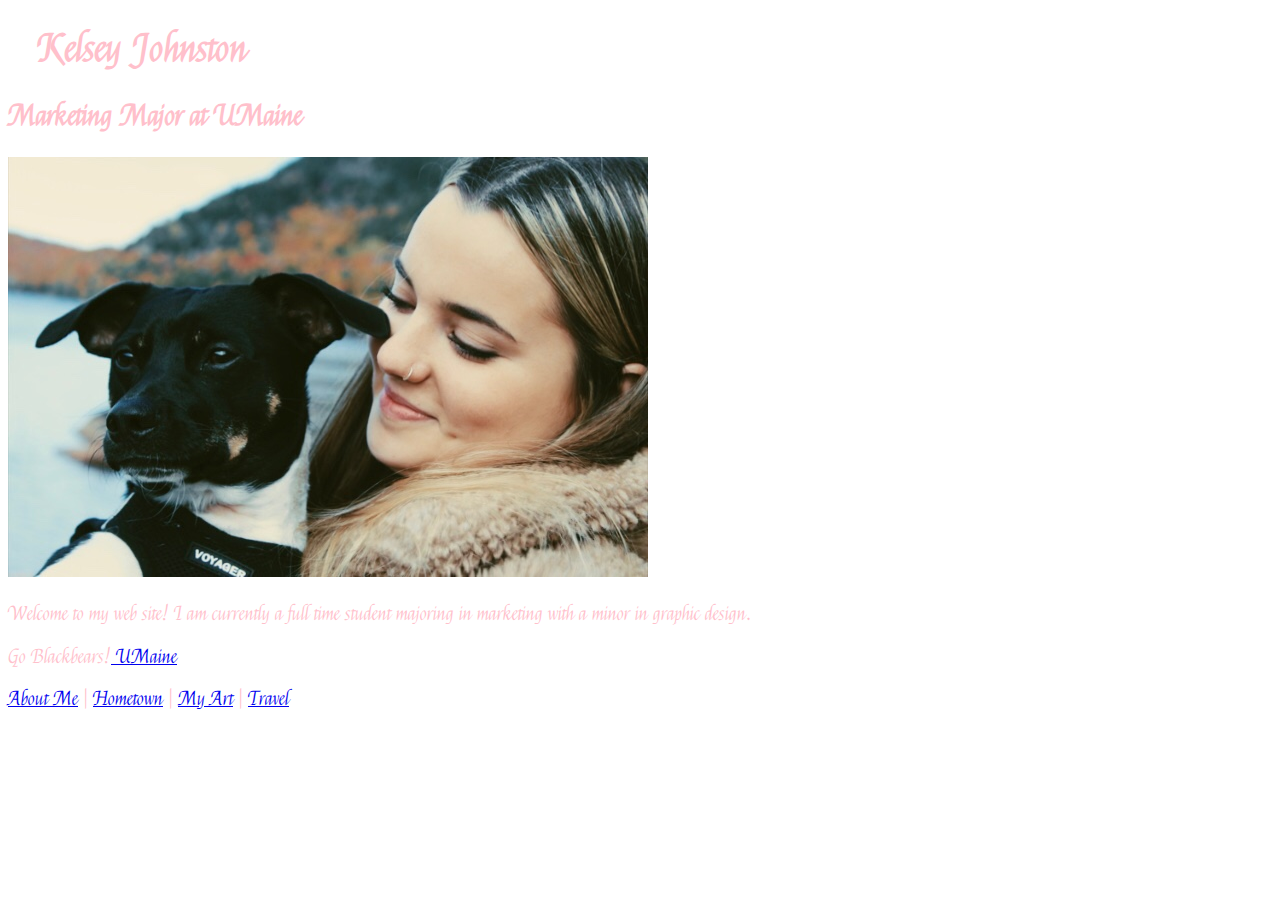
<file: index.html>
<!DOCTYPE html>

<html>

    <head>
        <title>Kelsey Johnston</title>
        <link href="style.css" rel="stylesheet">    
            <link href="https://fonts.googleapis.com/css?family=Felipa" rel="stylesheet">
    </head>


    <body>
   	  <h1 style="color: pink;margin-left:30px;">  Kelsey Johnston </H1>
		<H2> Marketing Major at UMaine </H2>

		<P><IMG SRC="portrait.jpg"> </P>

		<P> Welcome to my web site!  I am currently a full time student majoring in marketing with a minor in graphic design. </P>

		<P> Go Blackbears!<A HREF="https://umaine.edu/"> UMaine </A> </P>
<A HREF="aboutme.html"> About Me</A> | <A HREF="yorkmaine.html"> Hometown</A> | <A HREF="highschool portfolio.html"> My Art</A> | <A HREF="travel.html"> Travel</A>
      

    </body>

</html>
</file>
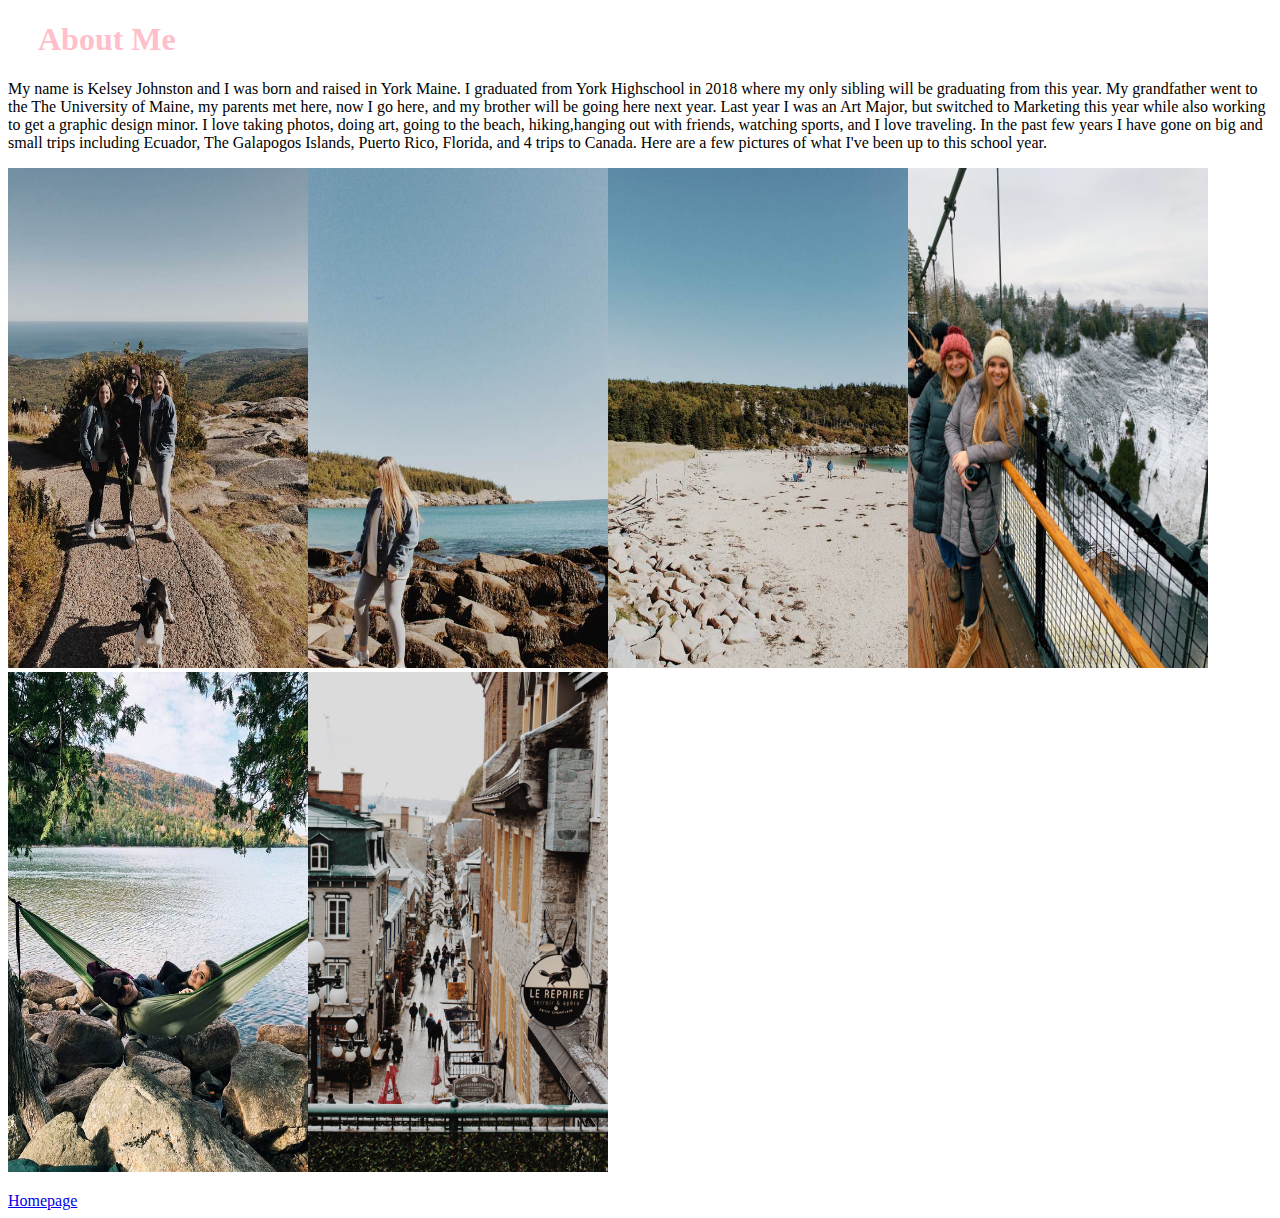
<file: aboutme.html>
<!DOCTYPE html>

<html>

    <head>
        <title>About Me</title>
                 <link href="style.css" rel="style"> 
                 <link href="https://fonts.googleapis.com/css?family=Felipa" rel="stylesheet">   

    </head>

    <body>
   	  <h1 style="color: pink;margin-left:30px;">  About Me </H1>

    <body>

    	<P> My name is Kelsey Johnston and I was born and raised in York Maine. I graduated from York Highschool in 2018 where my only sibling will be graduating from this year. My grandfather went to the The University of Maine, my parents met here, now I go here, and my brother will be going here next year. Last year I was an Art Major, but switched to Marketing this year while also working to get a graphic design minor.  I love taking photos, doing art, going to the beach, hiking,hanging out with friends, watching sports, and I love traveling. In the past few years I have gone on big and small trips including Ecuador, The Galapogos Islands, Puerto Rico, Florida, and 4 trips to Canada. Here are a few pictures of what I've been up to this school year. </P>
    	<P> 
    		<IMG SRC="y1.jpg"style="width: 300px;height: 500px"><IMG SRC="y2.jpg"style="width: 300px;height: 500px"><IMG SRC="y3.jpg"style="width: 300px;height: 500px"><IMG SRC="y4.jpg"style="width: 300px;height: 500px"><IMG SRC="y5.jpg"style="width: 300px;height: 500px"><IMG SRC="y6.jpg"style="width: 300px;height: 500px"></P>
     <A HREF="index.html"> Homepage</A>

    </body>

</html>
</file>
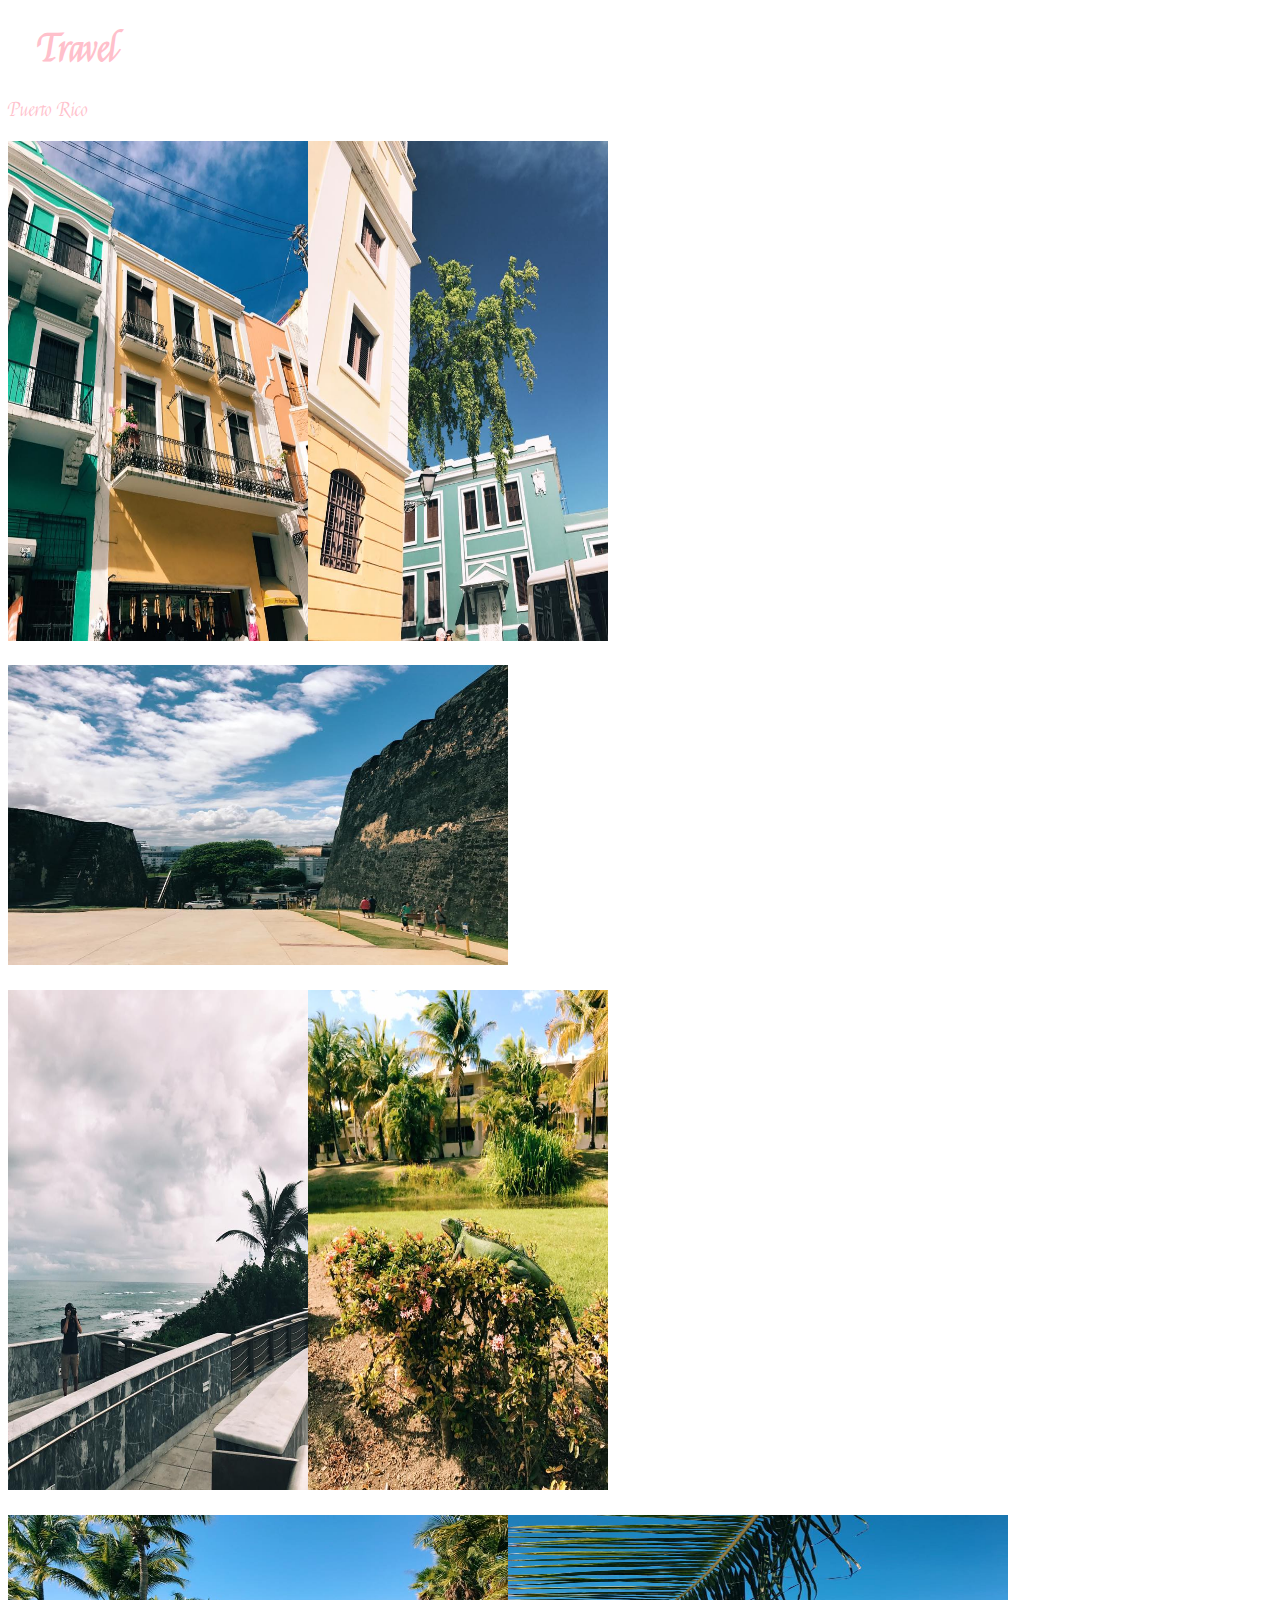
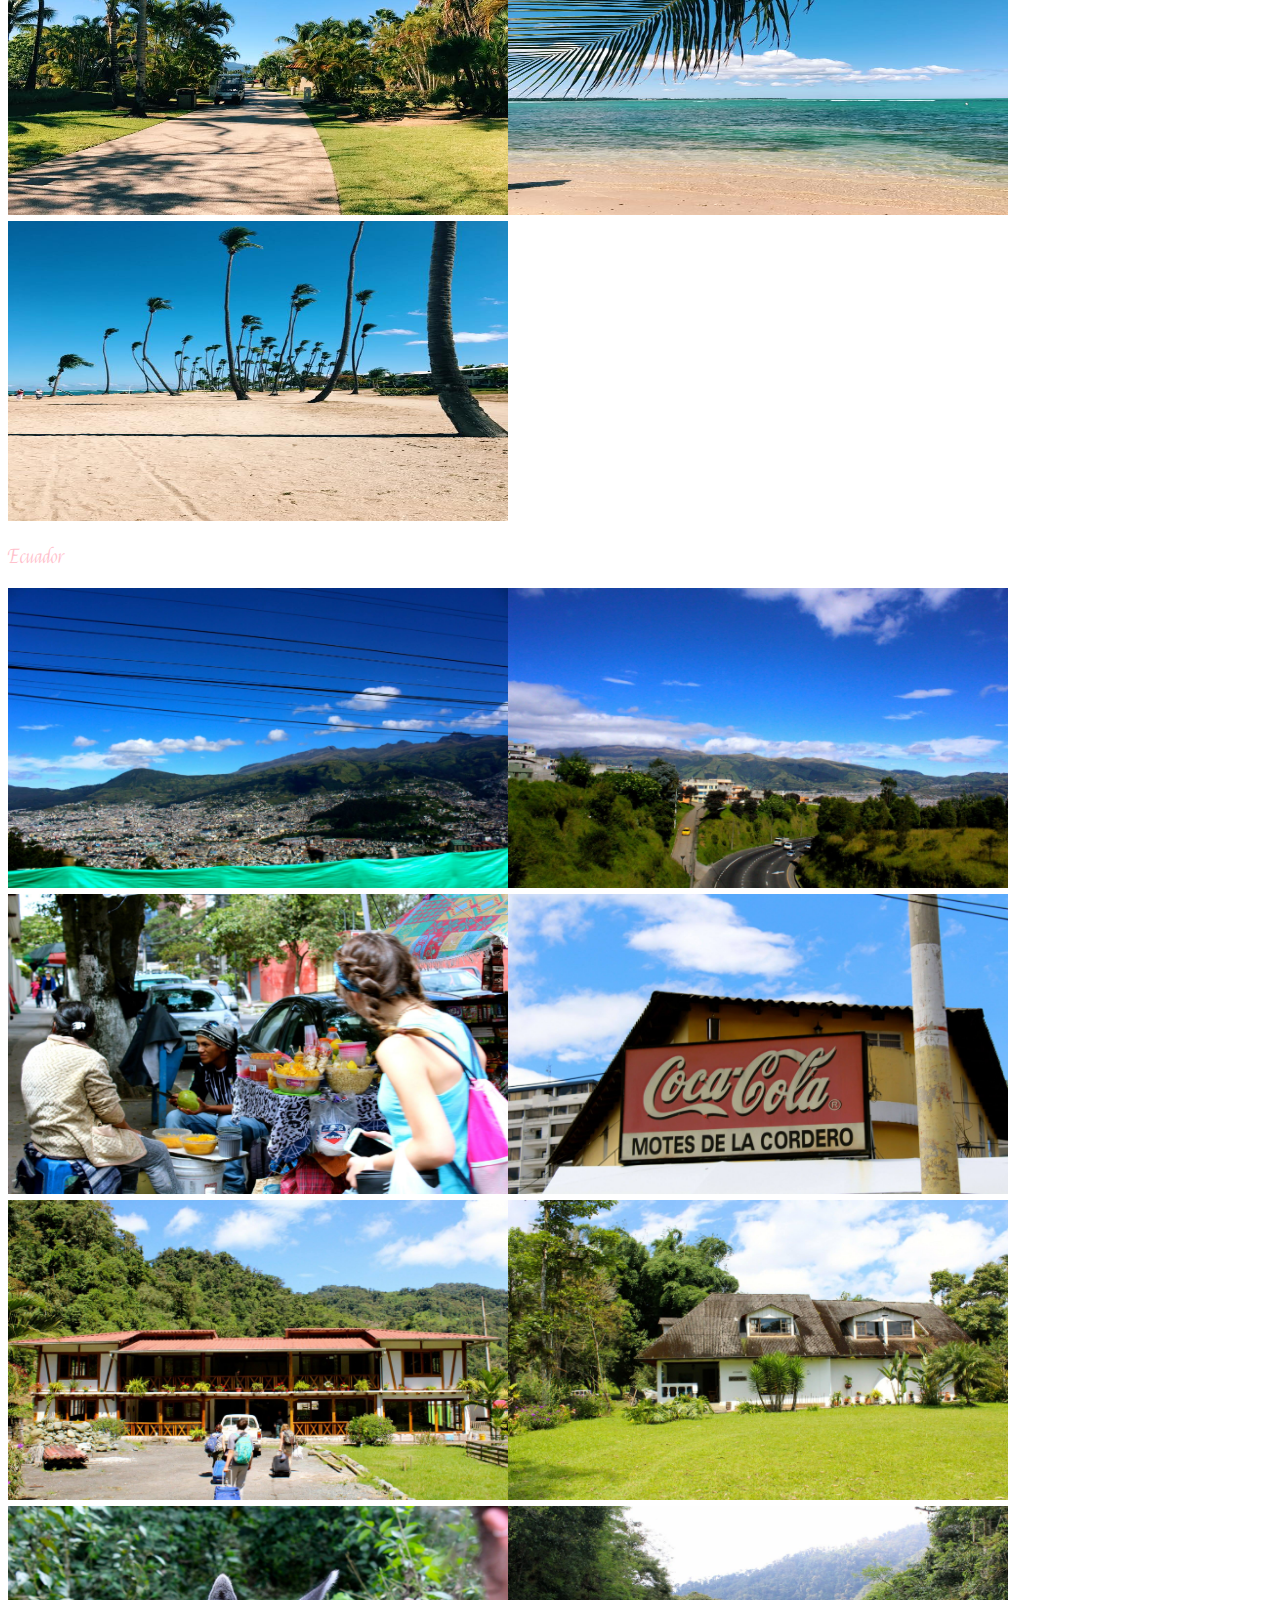
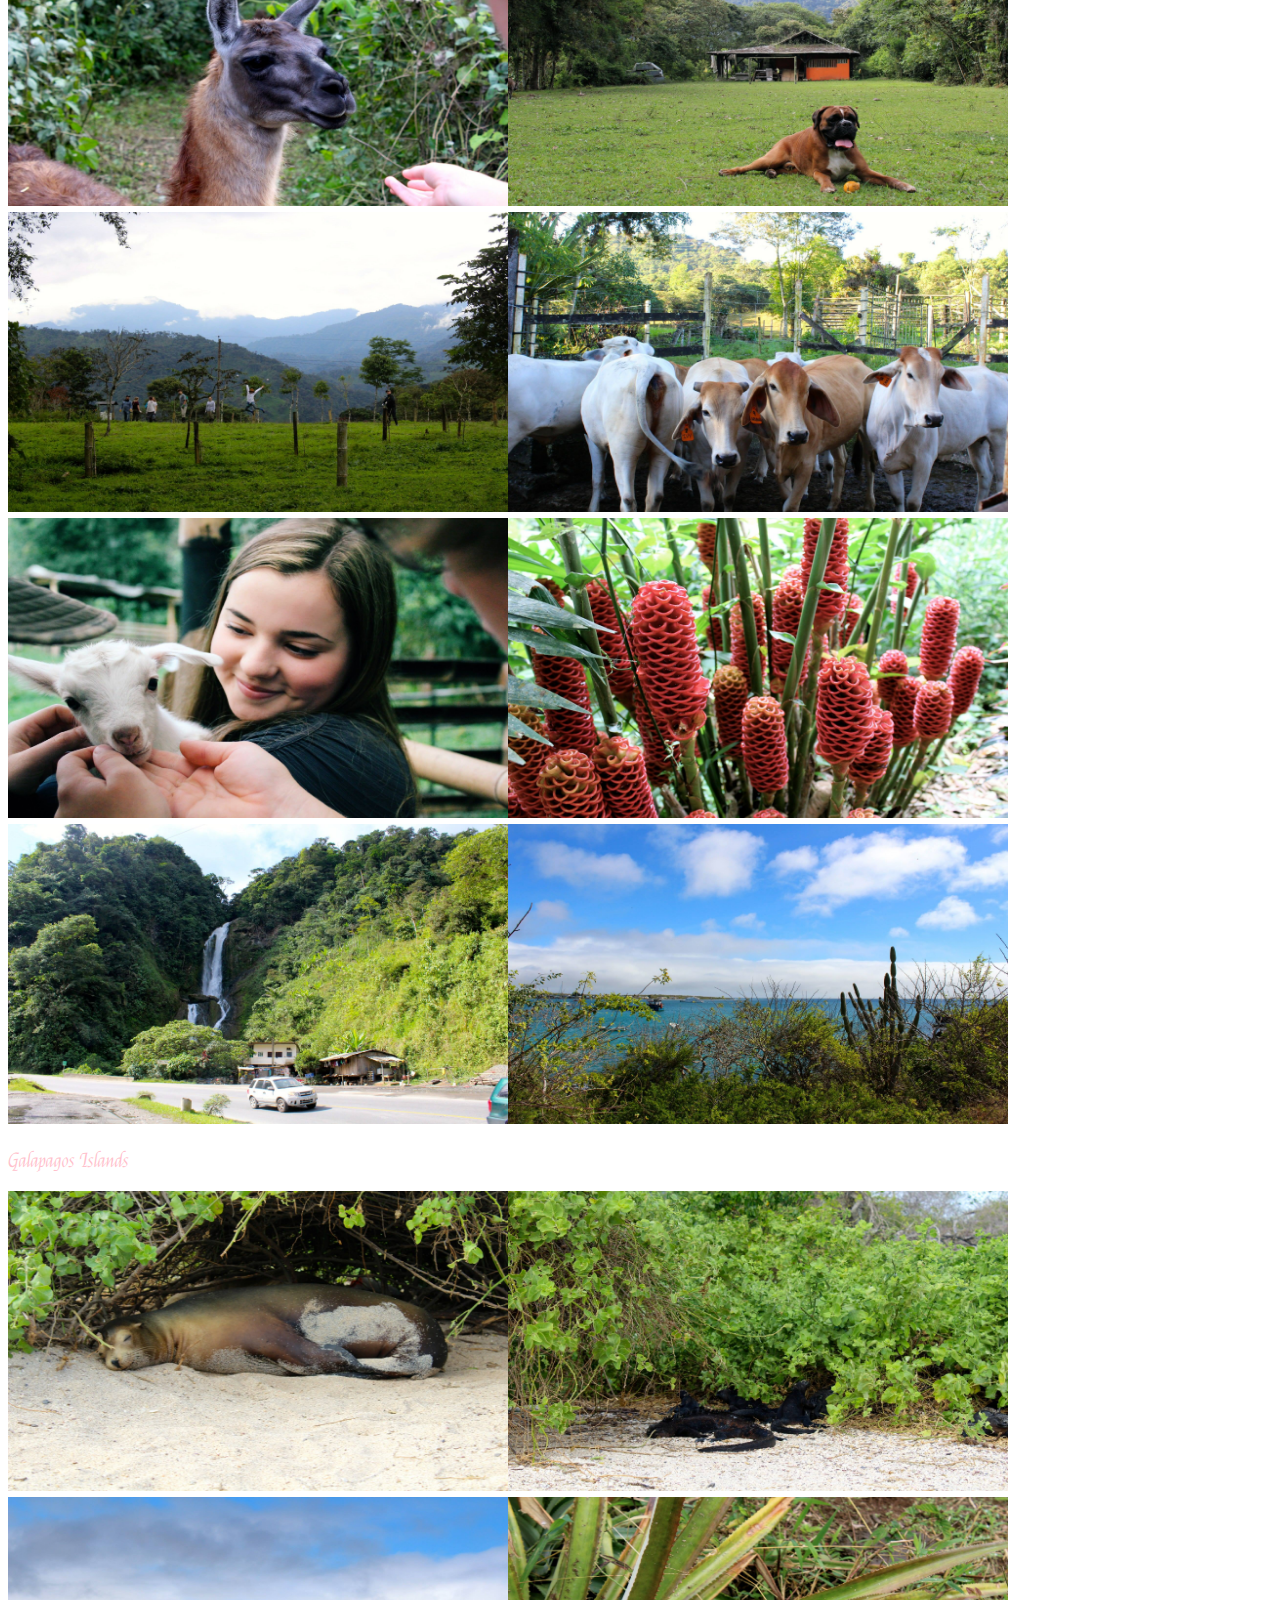
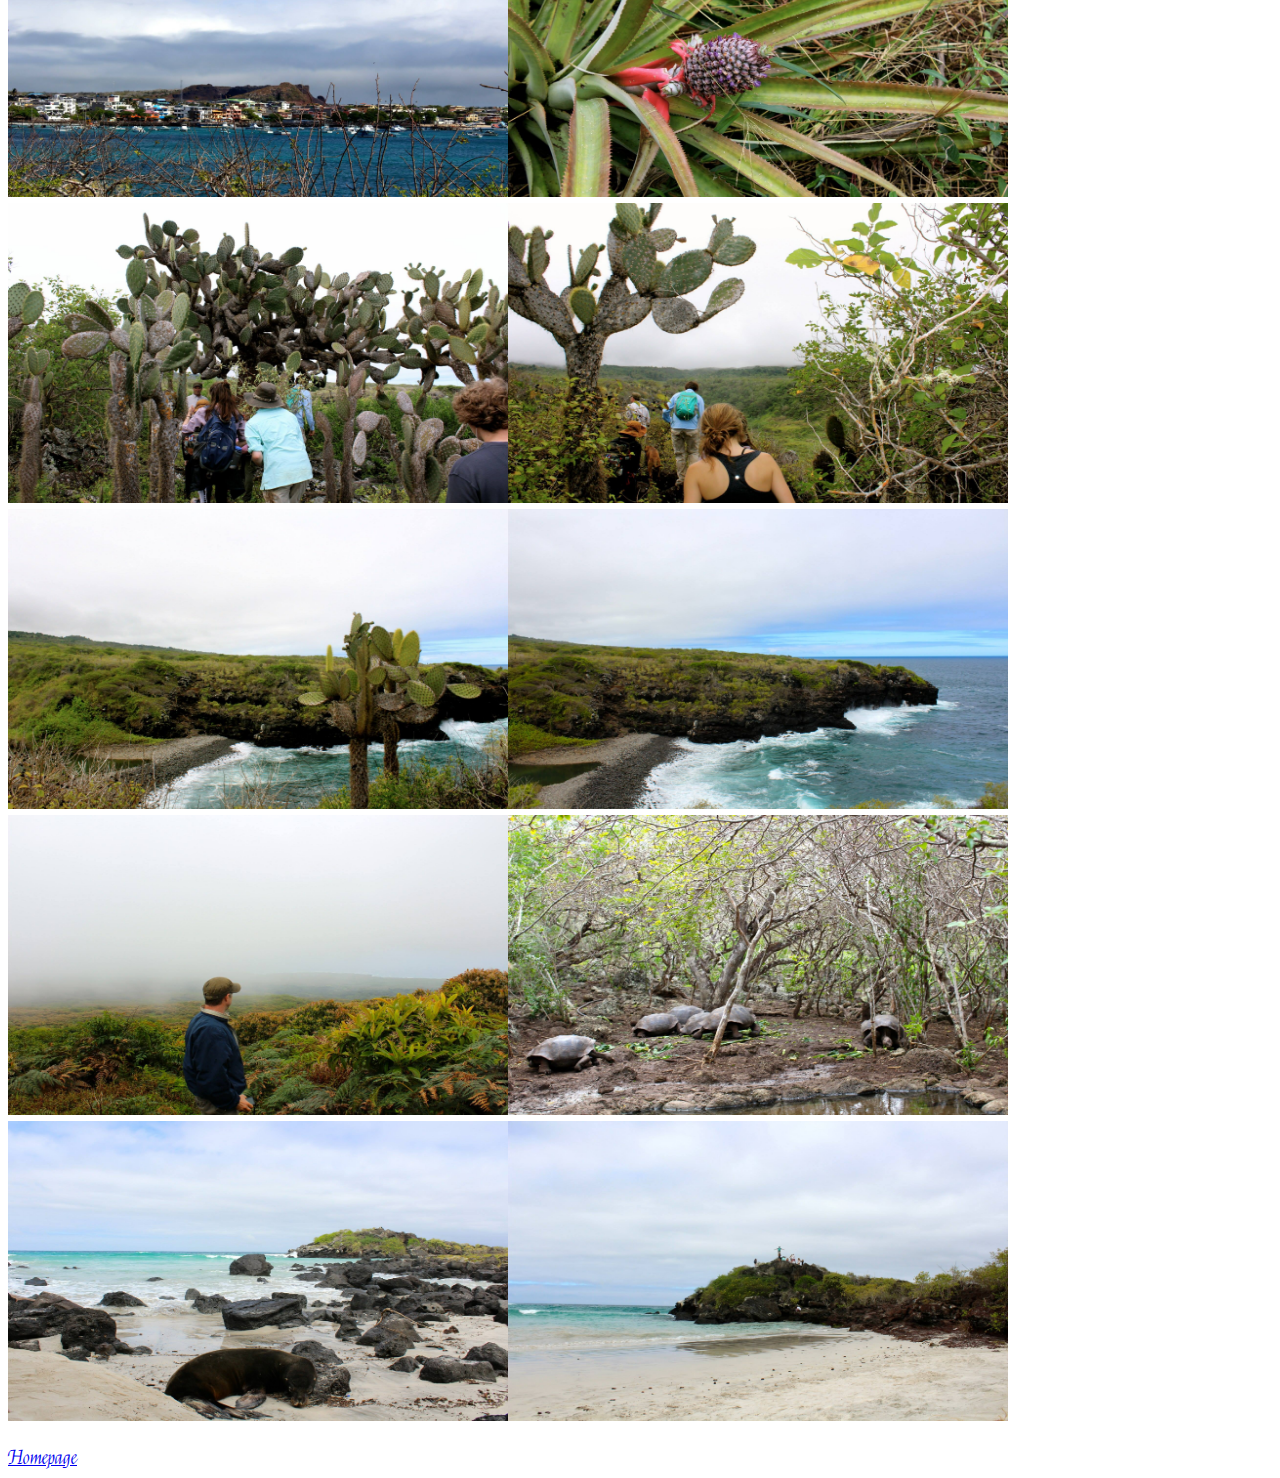
<file: travel.html>
<!DOCTYPE html>

<html>
 <head>
        <title>Travel</title>
            <link href="style.css" rel="stylesheet">    
            <link href="https://fonts.googleapis.com/css?family=Felipa" rel="stylesheet">
    </head>

    <body>
      <h1 style="color: pink;margin-left:30px;">  Travel </H1>
        Puerto Rico

       <P> <IMG SRC="p1.jpg"style="width: 300px;height: 500px"><IMG SRC="p2.jpg"style="width: 300px;height: 500px"></P>
       <P> <IMG SRC="p3.jpg"style="width: 500px;height: 300px"></P>

        <P><IMG SRC="p4.jpg"style="width: 300px;height: 500px"><IMG SRC="p5.jpg"style="width: 300px;height: 500px"></P>
           <P> <IMG SRC="p6.jpg"style="width: 500px;height: 300px"><IMG SRC="p7.jpg"style="width: 500px;height: 300px"><IMG SRC="p8.jpg"style="width: 500px;height: 300px"> </P>
          <P> Ecuador</P>

           <IMG SRC="e1.jpg"style="width: 500px;height: 300px"><IMG SRC="e2.jpg"style="width: 500px;height: 300px"><IMG SRC="e3.jpg"style="width: 500px;height: 300px"><IMG SRC="e4.jpg"style="width: 500px;height: 300px"><IMG SRC="e5.jpg"style="width: 500px;height: 300px"><IMG SRC="e6.jpg"style="width: 500px;height: 300px"><IMG SRC="e7.jpg"style="width: 500px;height: 300px"><IMG SRC="e8.jpg"style="width: 500px;height: 300px"><IMG SRC="e9.jpg"style="width: 500px;height: 300px"><IMG SRC="e10.jpg"style="width: 500px;height: 300px"><IMG SRC="e11.jpg"style="width: 500px;height: 300px"><IMG SRC="e12.jpg"style="width: 500px;height: 300px"><IMG SRC="e13.jpg"style="width: 500px;height: 300px"><IMG SRC="e14.jpg"style="width: 500px;height: 300px"></P>

           <P> Galapagos Islands</P>
           <IMG SRC="g1.jpg"style="width: 500px;height: 300px"><IMG SRC="g2.jpg"style="width: 500px;height: 300px"><IMG SRC="g3.jpg"style="width: 500px;height: 300px"><IMG SRC="g4.jpg"style="width: 500px;height: 300px"><IMG SRC="g5.jpg"style="width: 500px;height: 300px"><IMG SRC="g6.jpg"style="width: 500px;height: 300px"><IMG SRC="g7.jpg"style="width: 500px;height: 300px"><IMG SRC="g8.jpg"style="width: 500px;height: 300px"><IMG SRC="g9.jpg"style="width: 500px;height: 300px"><IMG SRC="g10.jpg"style="width: 500px;height: 300px"><IMG SRC="g11.jpg"style="width: 500px;height: 300px"><IMG SRC="g12.jpg"style="width: 500px;height: 300px"></P>


	<A HREF="index.html"> Homepage</A>

    </body>

</html>
</file>
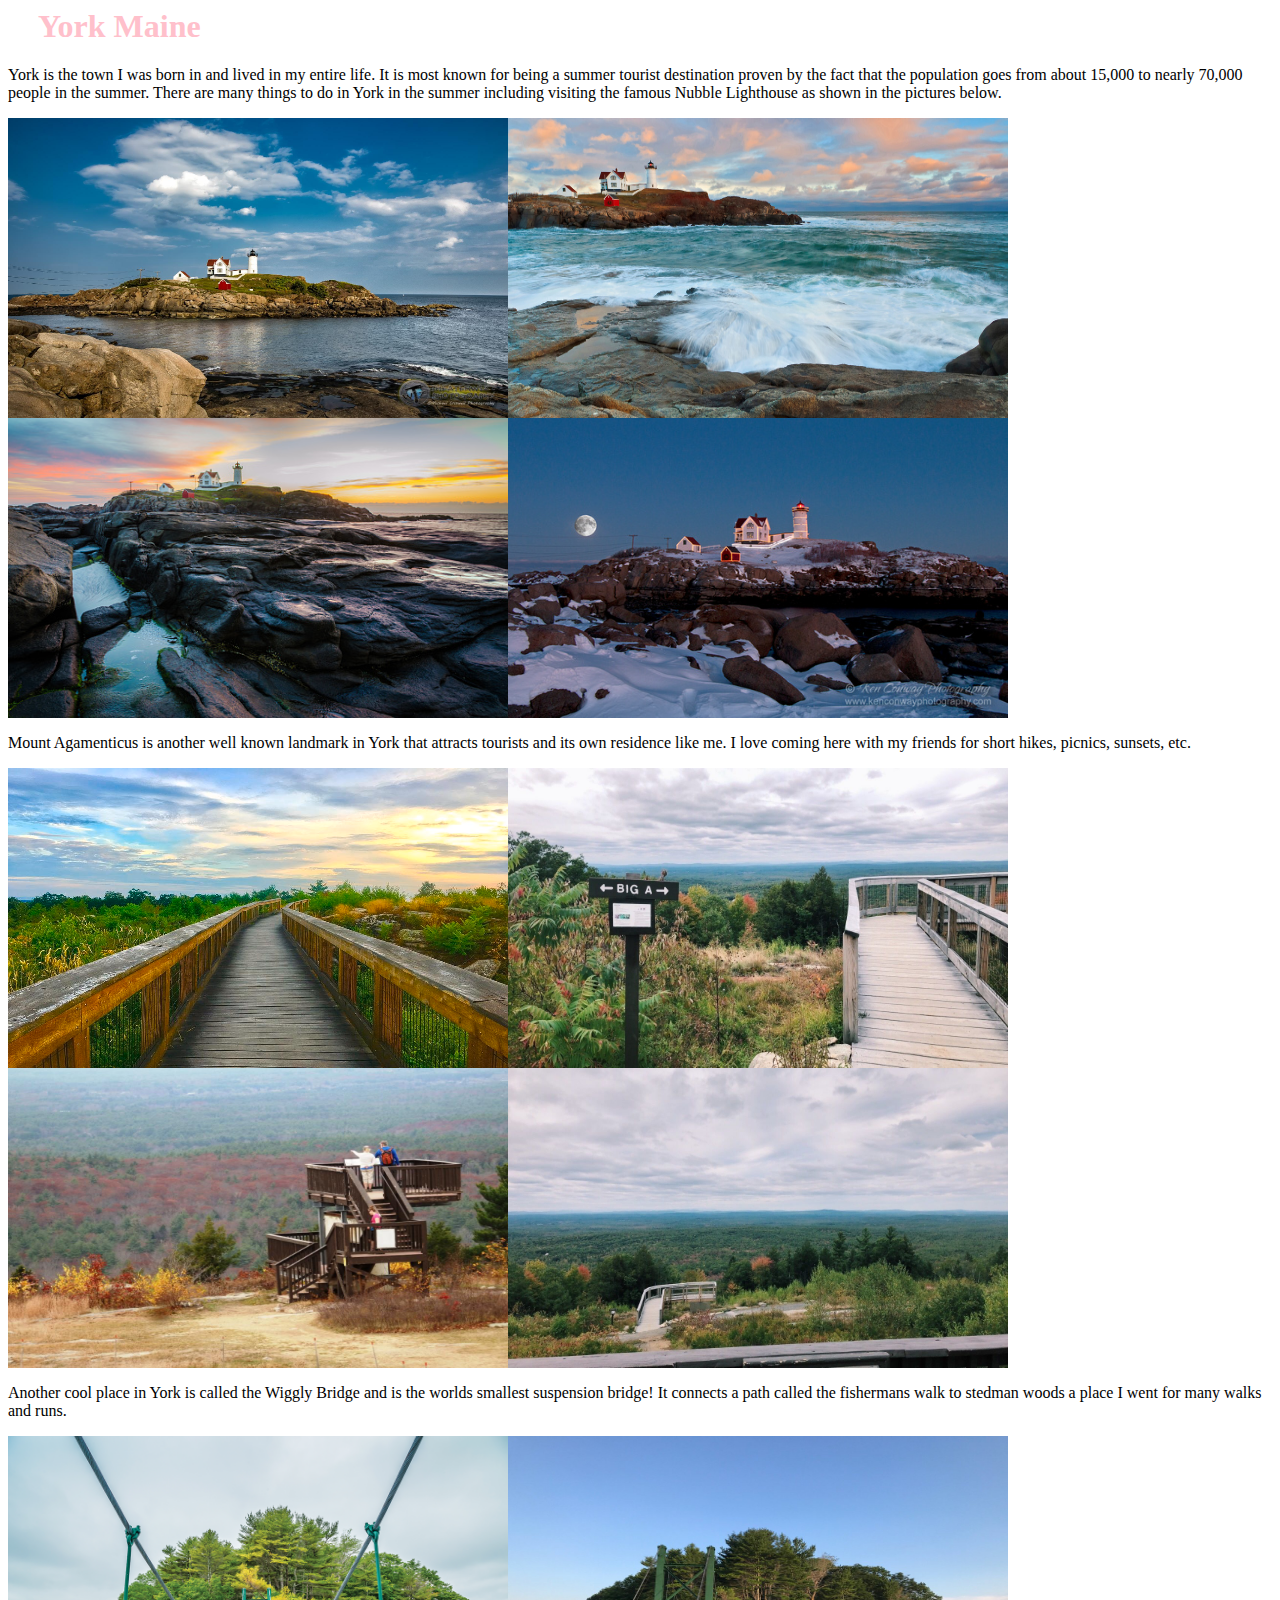
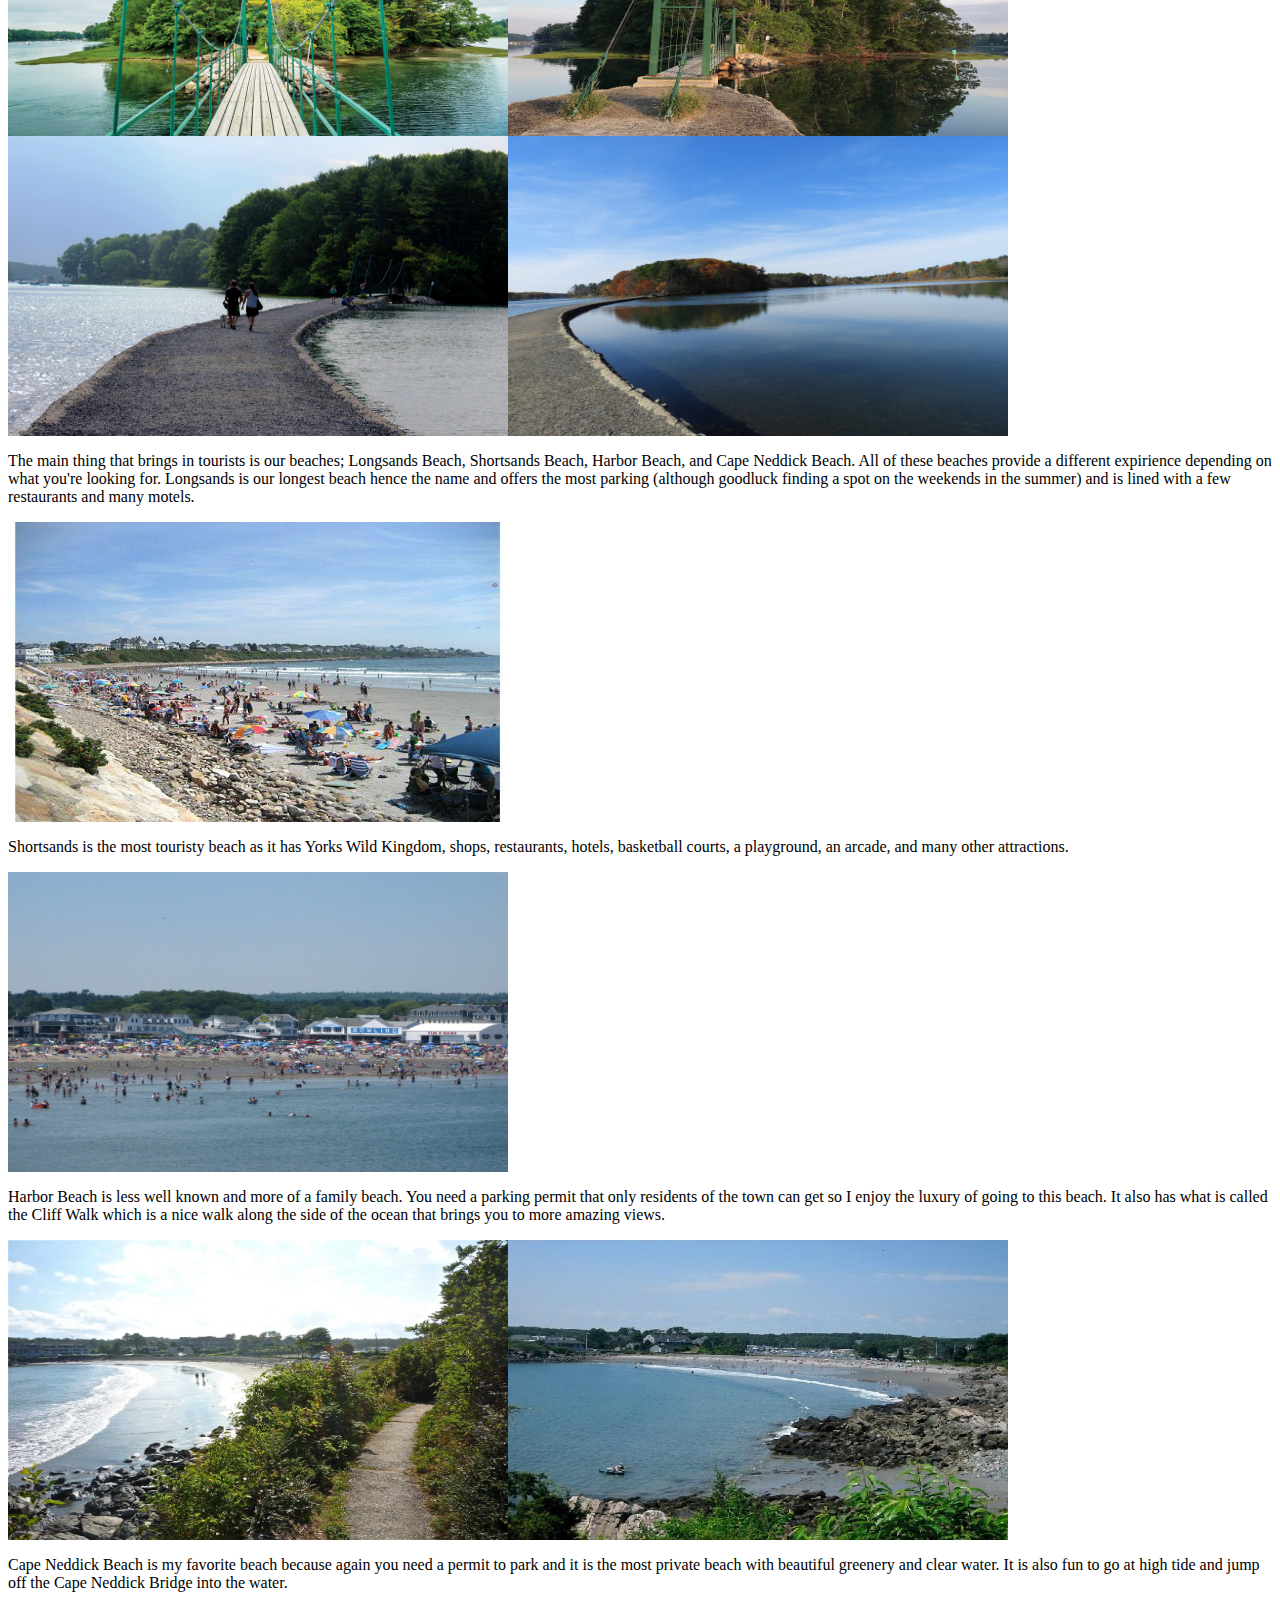
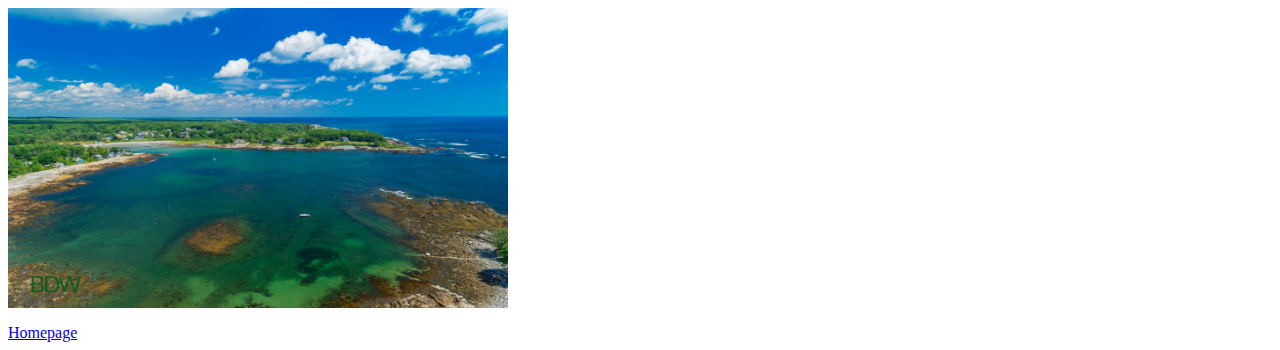
<file: yorkmaine.html>
<html>
<head>
        <title>York Maine</title>
    </head>
    <h1 style="color: pink;margin-left:30px;">  York Maine </H1>
    	       <link href="style.css" rel="style">    
    	       <link href="https://fonts.googleapis.com/css?family=Felipa" rel="stylesheet">
    	   </head>


    	<body>

    	<P> York is the town I was born in and lived in my entire life.  It is most known for being a summer tourist destination proven by the fact that the population goes from about 15,000 to nearly 70,000 people in the summer. There are many things to do in York in the summer including visiting the famous Nubble Lighthouse as shown in the pictures below.</P>

    	<P><IMG SRC="nub1.jpg"style="width: 500px;height: 300px"><IMG SRC="nub2.jpg"style="width: 500px;height: 300px"><IMG SRC="nub3.jpg"style="width: 500px;height: 300px"><IMG SRC="nub4.jpg"style="width: 500px;height: 300px"></P>
    	<P> Mount Agamenticus is another well known landmark in York that attracts tourists and its own residence like me. I love coming here with my friends for short hikes, picnics, sunsets, etc. </P>

<P><IMG SRC="a1.jpg"style="width: 500px;height: 300px"><IMG SRC="a2.jpg"style="width: 500px;height: 300px"><IMG SRC="a3.jpg"style="width: 500px;height: 300px"><IMG SRC="a4.jpg"style="width: 500px;height: 300px"></P>
	<P> Another cool place in York is called the Wiggly Bridge and is the worlds smallest suspension bridge! It connects a path called the fishermans walk to stedman woods a place I went for many walks and runs. </P>
<P><IMG SRC="w1.jpg"style="width: 500px;height: 300px"><IMG SRC="w2.jpg"style="width: 500px;height: 300px"><IMG SRC="w3.jpg"style="width: 500px;height: 300px"><IMG SRC="w4.jpg"style="width: 500px;height: 300px"></P>
<P> The main thing that brings in tourists is our beaches; Longsands Beach, Shortsands Beach, Harbor Beach, and Cape Neddick Beach. All of these beaches provide a different expirience depending on what you're looking for.  Longsands is our longest beach hence the name and offers the most parking (although goodluck finding a spot on the weekends in the summer) and is lined with a few restaurants and many motels.</P>
<P><IMG SRC="b2.jpg"style="width: 500px;height: 300px"> </P>

<P>  Shortsands is the most touristy beach as it has Yorks Wild Kingdom, shops, restaurants, hotels, basketball courts, a playground, an arcade, and many other attractions.   </P>
<P><IMG SRC="b1.jpg"style="width: 500px;height: 300px"> </P>

<P> Harbor Beach is less well known and more of a family beach. You need a parking permit that only residents of the town can get so I enjoy the luxury of going to this beach. It also has what is called the Cliff Walk which is a nice walk along the side of the ocean that brings you to more amazing views. </P>
<P><IMG SRC="b3.jpg"style="width: 500px;height: 300px"><IMG SRC="b4.jpg"style="width: 500px;height: 300px">  </P>

<P> Cape Neddick Beach is my favorite beach because again you need a permit to park and it is the most private beach with beautiful greenery and clear water.  It is also fun to go at high tide and jump off the Cape Neddick Bridge into the water. </P>
<P><IMG SRC="b5.jpg"style="width: 500px;height: 300px"> </P>

   <A HREF="index.html"> Homepage</A>

    </body>

</html>
</file>
<file: style.css>
h1 {color: pink;margin-left:30px;}
 
 body { background: white;
color: pink;
   	    	font-size: 14pt;
       		font-family: 'Felipa';
       	}
</file>
